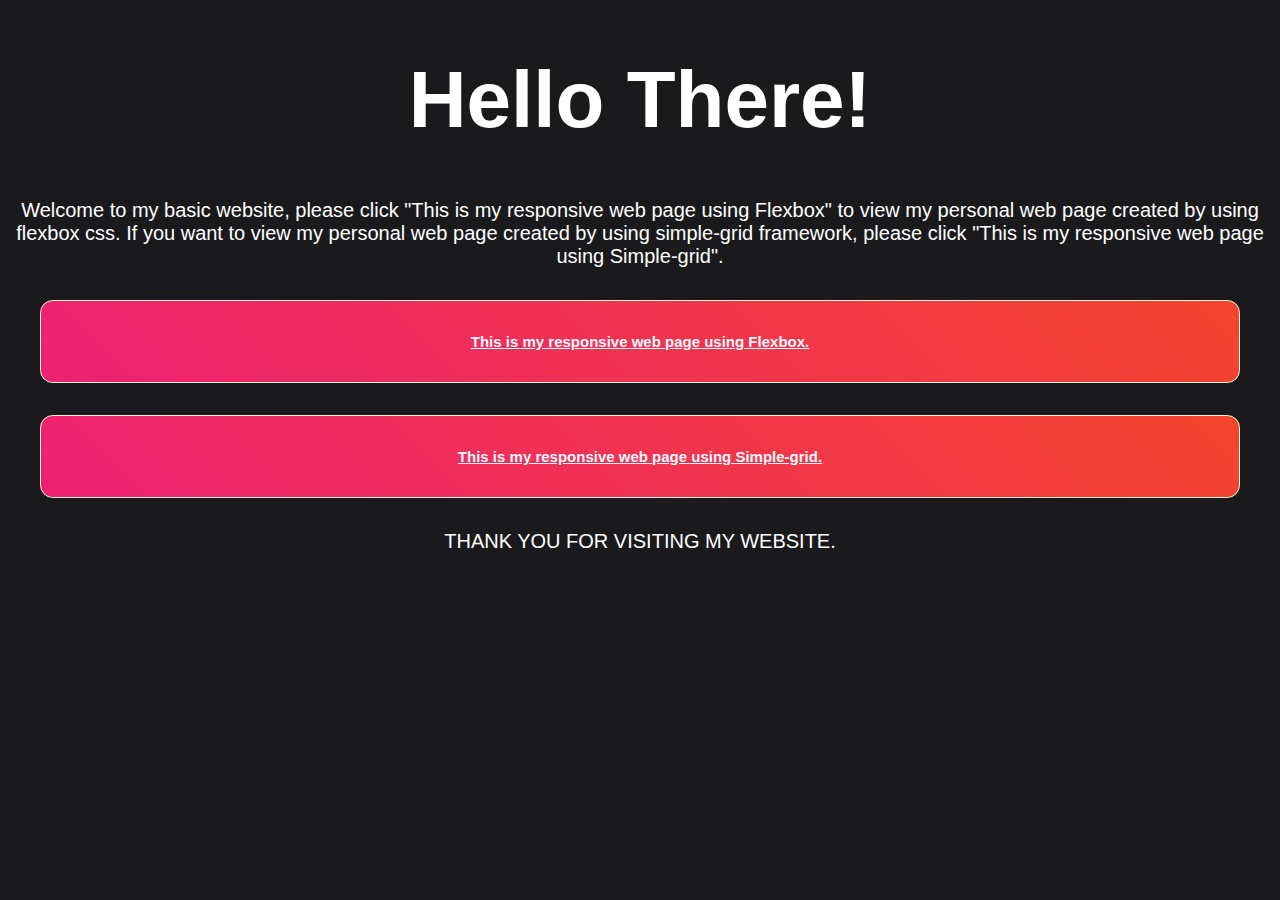
<file: index.html>
<!DOCTYPE html>
<html lang="en">

<head>
    <meta charset="UTF-8">
    <meta http-equiv="X-UA-Compatible" content="IE=edge">
    <meta name="viewport" content="width=device-width, initial-scale=1.0">
    <title>Document</title>
    <style>
        body {
            background-color: #1A1A1D;
            color: white;
            font-family: 'Montserrat', sans-serif;

        }

        .flexbox {
            background: linear-gradient(45deg, #ED2173, #F4442D);
            display: flex;
            justify-content: center;
            align-items: center;

        }

        .simple {
            background: linear-gradient(45deg, #ED2173, #F4442D);
            display: flex;
            justify-content: center;
            align-items: center;
        }

        .para {
            text-align: center;
            font-size: 20px;
        }

        .box {
            border: 0.5px solid;
            border-radius: 0.8em;
            color: beige;
            margin: 2em;
            padding: 2em;

        }

        .head {
            text-align: center;
            font-size: 80px;
        }

        .text {
            color: aliceblue;
            font-weight: bold;
            font-size: 15px;
        }
    </style>
</head>

<body>
    <h1 class="head">Hello There!</h1>
    <p class="para">
        Welcome to my basic website, please click "This is my responsive web page using Flexbox" to view my personal web
        page created by using flexbox css.
        If you want to view my personal web page created by using simple-grid framework, please click "This is my responsive web page using Simple-grid".
    </p>
    <div class="flexbox box">
        <a href="my-webpage.html" class="text">This is my responsive web page using Flexbox.</a>
    </div>
    <div class="simple box">
        <a href="my-webpage-grid.html" class="text">This is my responsive web page using Simple-grid.</a>
    </div>

    <p class="para">
        THANK YOU FOR VISITING MY WEBSITE.
    </p>

    
</body>

</html>
</file>
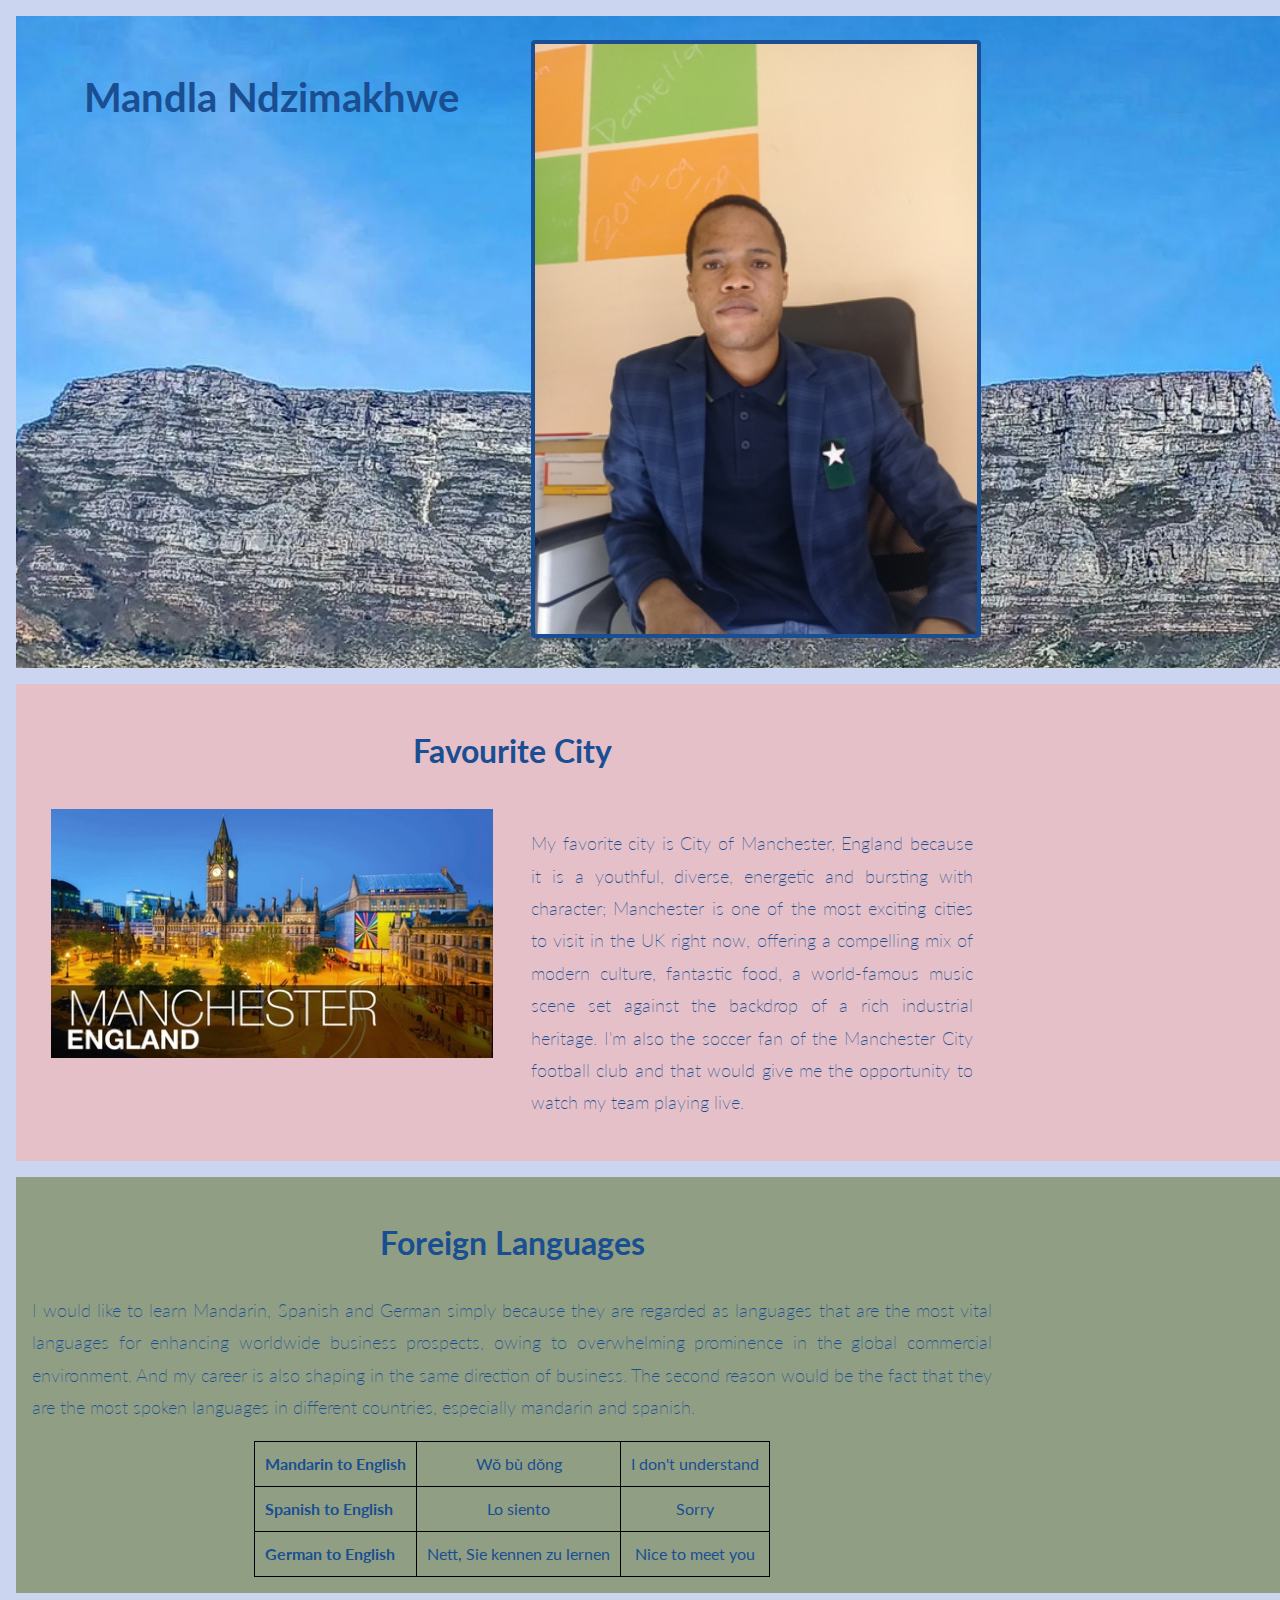
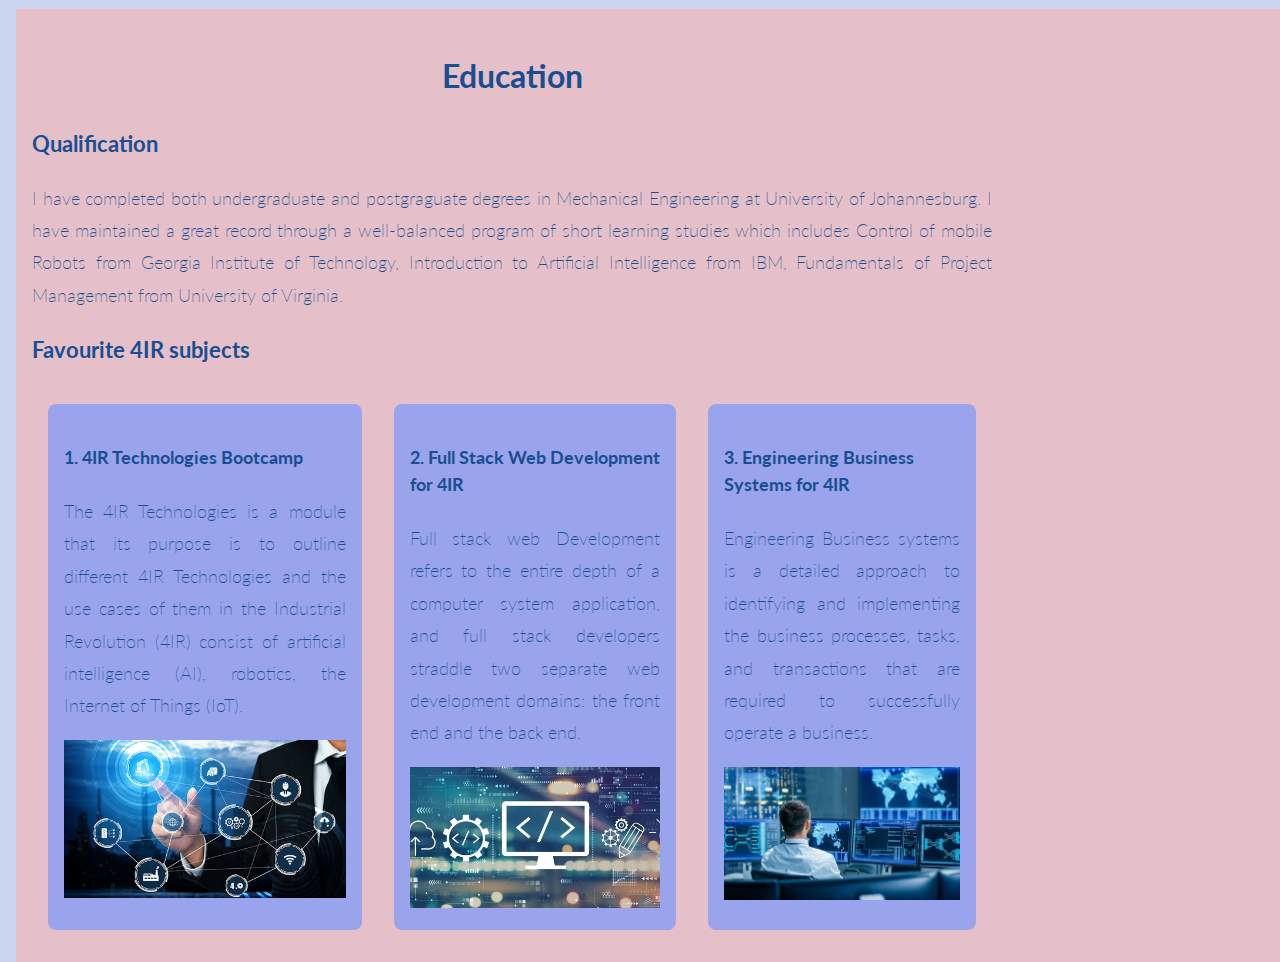
<file: my-webpage-grid.html>
<!DOCTYPE html>
<html lang="en">

<head>
    <meta charset="UTF-8">
    <meta http-equiv="X-UA-Compatible" content="IE=edge">
    <meta name="viewport" content="width=device-width, initial-scale=1.0">
    <title>Document</title>
    <link rel="stylesheet" href="simple-grid.css">
</head>

<body>
    <div class="flex-body">
        <div class="container bs hd center">
            <div class="row">
                <div class="col-6">
                    <h1>Mandla Ndzimakhwe</h1>
                </div>
                <div class="col-6">
                    <img src="images/my-pic.jpg" style="border: 4px solid; border-radius: 4px;">
                </div>
            </div>
        </div>
    
        <div class="container bs ct center">
            <h2>Favourite City</h2>
            <div class="row [class^="col"]">
                <div class="col-6">
                    <img src="images/city.jpg" width="400" alt="">
                </div>
                <div class="col-6">
                    <p class="justify">
                        My favorite city is City of Manchester, England because it is a youthful, diverse, energetic and
                        bursting
                        with character; Manchester is one of the most
                        exciting cities to visit in the UK right now, offering a compelling mix of modern culture, fantastic
                        food, a world-famous music
                        scene set against the backdrop of a rich industrial heritage. I'm also the soccer fan of the
                        Manchester City
                        football club and that would give me the opportunity to watch my team playing live.
                    </p>
                 
                </div>
                   
               
            </div>
        </div>
    
        <div class="container bs ln center">
            <h2>Foreign Languages</h2>
            <div class="row">
                <div class="text">
                    <p class="justify">I would like to learn Mandarin, Spanish and German simply because they are regarded as languages that
                        are the most vital languages for enhancing worldwide business prospects, owing to overwhelming
                        prominence in the global commercial environment. And my career is also shaping in the same direction
                        of business. The second reason would be the fact that they are the most spoken languages in
                        different countries,
                        especially mandarin and spanish.</p>
                </div>
                <div>
                    <table class="center">
                        <tr>
                            <th>Mandarin to English</th>
                            <td>Wǒ bù dǒng</td>
                            <td>I don't understand</td>
                        </tr>
                        <tr>
                            <th>Spanish to English</th>
                            <td>Lo siento</td>
                            <td>Sorry</td>
                        </tr>
                        <tr>
                            <th>German to English</th>
                            <td>Nett, Sie kennen zu lernen</td>
                            <td>Nice to meet you</td>
                        </tr>
                    </table>
    
                </div>
    
            </div>
    
        </div>
    
        <div class="container bs edu">
            <h2 class="center">Education</h2>
            <div>
                <h3>Qualification</h3>
                <p class="justify">I have completed both undergraduate and postgraguate degrees in Mechanical Engineering at University of
                    Johannesburg. I have maintained a great record through a well-balanced program of short learning studies
                    which includes Control of mobile
                    Robots from Georgia Institute of Technology, Introduction to Artificial Intelligence from IBM,
                    Fundamentals of Project Management from University of Virginia.</p>
            </div>
            <h3>Favourite 4IR subjects</h3>
            
            <div class="flex-container">
                
                <div class="col-4 sub">
                    <h4>1. 4IR Technologies Bootcamp</h4>
                    <p class="justify">The 4IR Technologies is a module that its purpose is to outline different 4IR Technologies and 
                        the use cases of them in the Industrial Revolution (4IR) consist of artificial intelligence
                        (AI), robotics, the Internet of Things (IoT).</p>
                    <img src="images/4IR.jpg" width="200" alt="">
                </div>
    
                <div class="col-4 sub">
                    <h4>2. Full Stack Web Development for 4IR</h4>
                    <p class="justify"> Full stack web Development refers to the entire depth of a computer system application, and full 
                        stack developers straddle two separate web development domains: the front end and the back end. 
    
                    </p>
                    <img src="images/full-stack.jpg"  width="200" alt="">
                </div>
    
                <div class="col-4 sub">
                    <h4>3. Engineering Business Systems for 4IR</h4>
                    <p class="justify">Engineering Business systems is a detailed approach to identifying and implementing the business
                        processes, tasks, and transactions that are required to successfully operate a business.</p>
                    <img src="images/business.jpg" width="200" alt="">
                </div>
            </div>
    
        </div>
    </div>
    

</body>

</html>
</file>
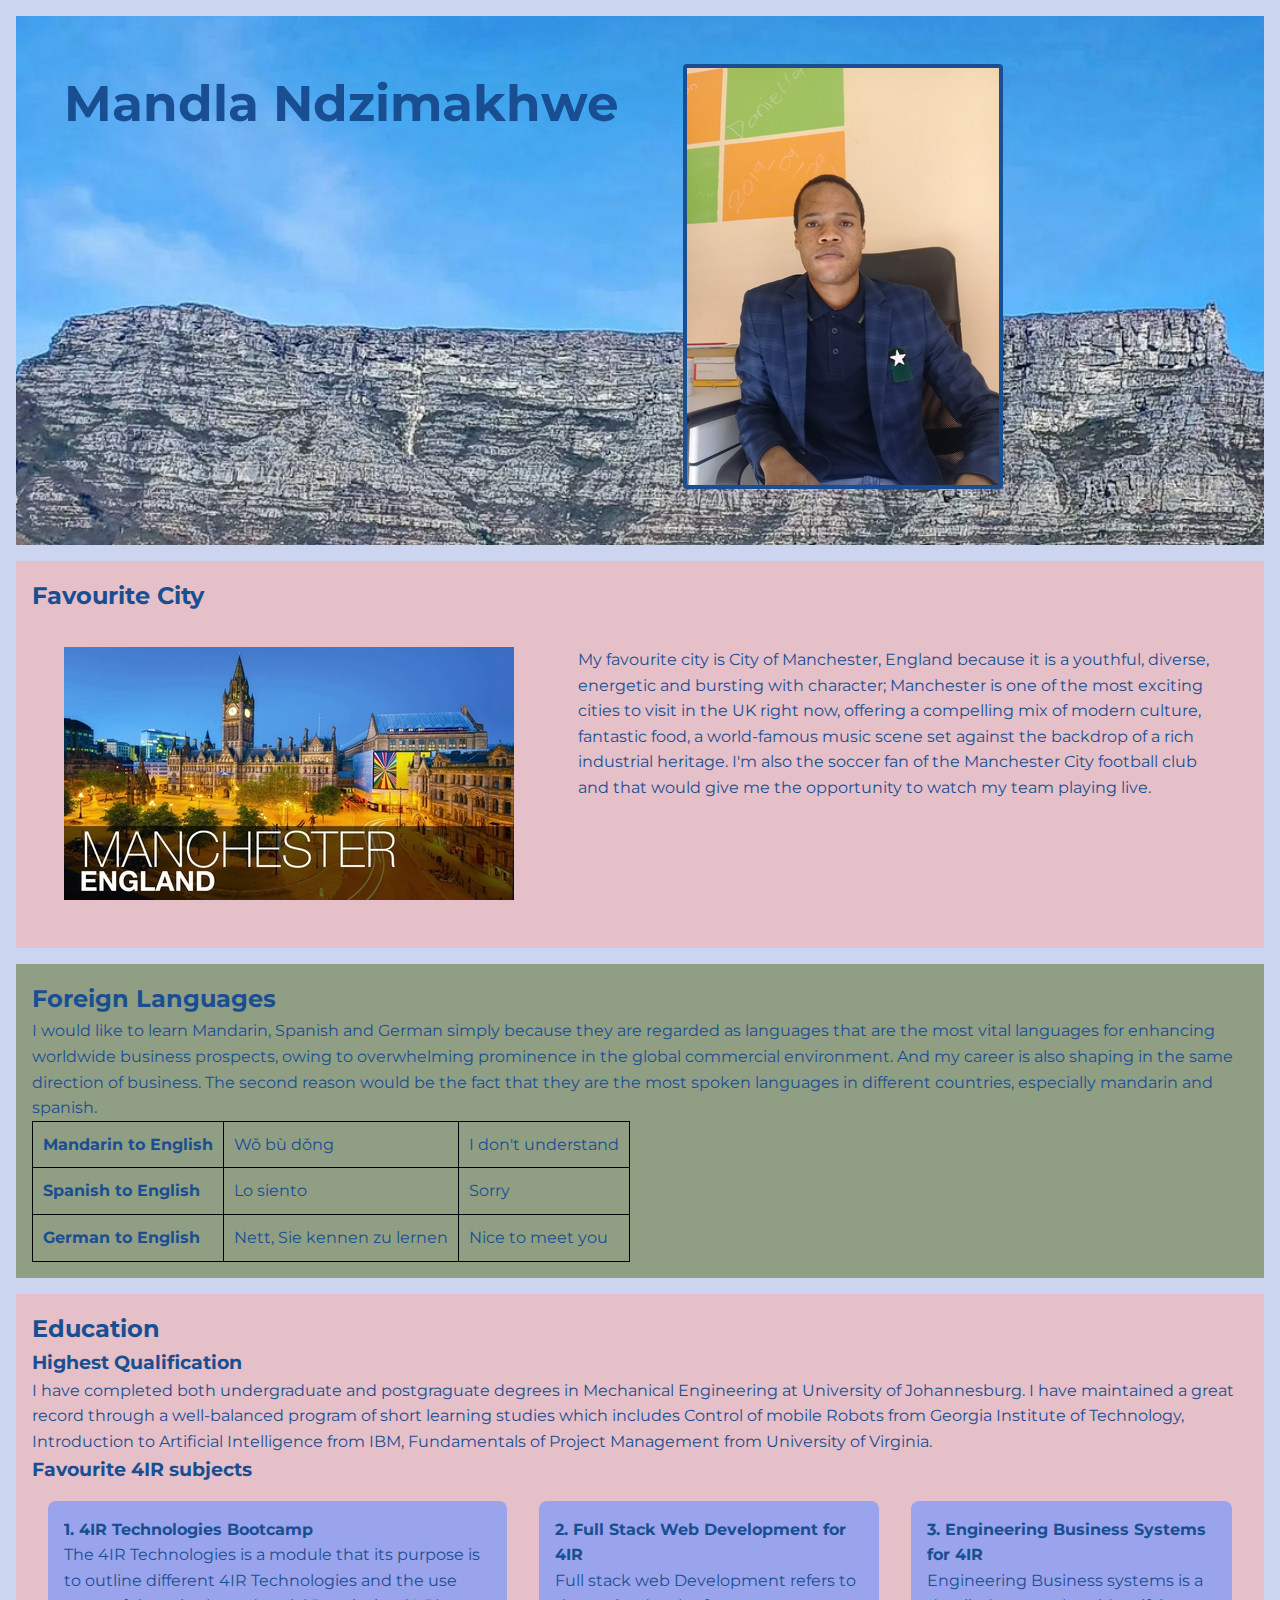
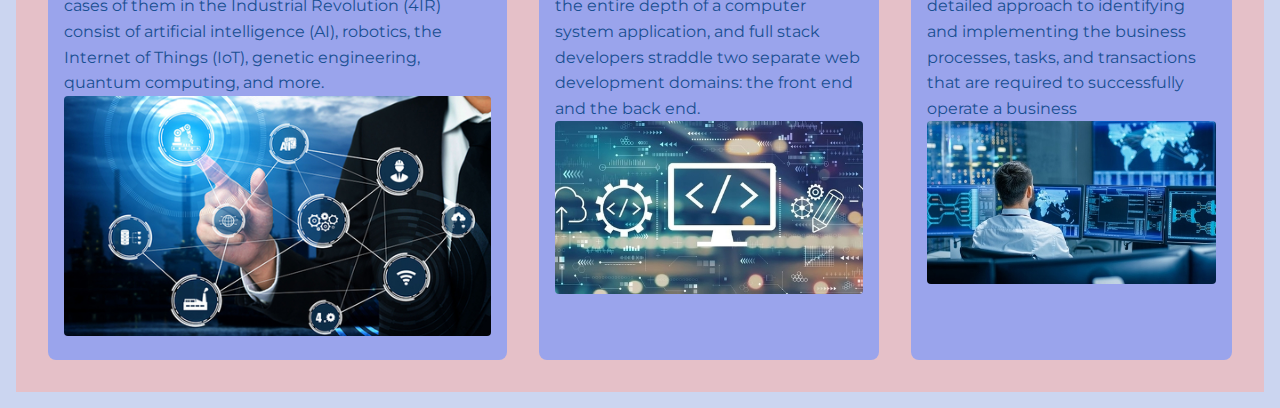
<file: my-webpage.html>
<!DOCTYPE html>
<html lang="en">

<head>
    <meta charset="UTF-8">
    <meta http-equiv="X-UA-Compatible" content="IE=edge">
    <meta name="viewport" content="width=device-width, initial-scale=1.0">
    <title>Document</title>
    <link href="https://fonts.googleapis.com/css2?family=Montserrat:wght@300;400;500;600;900&display=swap"
        rel="stylesheet">
    <link rel="stylesheet" href="styles.css">

</head>

<body>
    <div id="header">
        <div class="box">
            <h1 class="name">Mandla Ndzimakhwe</h1>
        </div>
        <div class="box">
            <img src="images/my-pic.jpg" style="border: 4px solid; border-radius: 4px;">
        </div>

    </div>

    <div class="city">
        <h2>Favourite City</h2>
        <div class="block">
            <img src="images/city.jpg" class="box" width="400" alt="">
            <p class="box">My favourite city is City of Manchester, England because it is a youthful, diverse, energetic
                and bursting
                with character; Manchester is one of the most
                exciting cities to visit in the UK right now, offering a compelling mix of modern culture, fantastic
                food, a
                world-famous music
                scene set against the backdrop of a rich industrial heritage. I'm also the soccer fan of the Manchester
                City
                football club and that would give me the opportunity to watch my team playing live.</p>
        </div>


    </div>

    <div class="languages">
        <div>
            <h2>Foreign Languages</h2>
            <div class="text">
                <p>I would like to learn Mandarin, Spanish and German simply because they are regarded as languages that
                    are the most vital languages for enhancing worldwide business prospects, owing to overwhelming
                    prominence in the global commercial environment. And my career is also shaping in the same direction
                    of business.
                    The second reason would be the fact that they are the most spoken languages in different countries,
                    especially mandarin and spanish.</p>
            </div>
            <div class="table">
                <table>
                    <tr>
                        <th>Mandarin to English</th>
                        <td>Wǒ bù dǒng</td>
                        <td>I don't understand</td>
                    </tr>
                    <tr>
                        <th>Spanish to English</th>
                        <td>Lo siento</td>
                        <td>Sorry</td>
                    </tr>
                    <tr>
                        <th>German to English</th>
                        <td>Nett, Sie kennen zu lernen</td>
                        <td>Nice to meet you</td>
                    </tr>
                </table>

            </div>

        </div>

    </div>

    <div class="education">
        <div>
            <h2>Education</h2>
        </div>

        <div>
            <h3>Highest Qualification</h3>
            <p>I have completed both undergraduate and postgraguate degrees in Mechanical Engineering at University of
                Johannesburg. I have maintained a great record through a well-balanced program of short learning studies
                which includes Control of mobile
                Robots from Georgia Institute of Technology, Introduction to Artificial Intelligence from IBM,
                Fundamentals of Project Management from University of Virginia.</p>
        </div>
        <div>
            <h3>Favourite 4IR subjects</h3>
            <div class="flex-container">


                <div class="sub box">
                    <h4>1. 4IR Technologies Bootcamp</h4>
                    <p>The 4IR Technologies is a module that its purpose is to outline different 4IR Technologies and
                        the use cases of them in the Industrial Revolution (4IR) consist of artificial intelligence
                        (AI), robotics, the Internet of Things (IoT), genetic engineering, quantum computing, and
                        more.</p>
                    <img src="images/4IR.jpg" style="border-radius: 4px;">
                </div>

                <div class="sub box">
                    <h4>2. Full Stack Web Development for 4IR</h4>
                    <p> Full stack web Development refers to the entire depth of a computer system application, and full
                        stack developers straddle two separate web development domains: the front end and the back end.

                    </p>
                    <img src="images/full-stack.jpg" style="border-radius: 4px;">
                </div>

                <div class="sub box">
                    <h4>3. Engineering Business Systems for 4IR</h4>
                    <p>Engineering Business systems is a detailed approach to identifying and implementing the business
                        processes, tasks, and transactions that are required to successfully operate a business</p>
                    <img src="images/business.jpg" style="border-radius: 4px;">
                </div>


            </div>

        </div>

    </div>

</body>

</html>
</file>
<file: simple-grid.css>
/**
*** SIMPLE GRID
*** (C) ZACH COLE 2016
**/

@import url(https://fonts.googleapis.com/css?family=Lato:400,300,300italic,400italic,700,700italic);

/* UNIVERSAL */

html,
body {
  height: 100%;
  width: 100%;
  margin: 0;
  padding: 0;
  left: 0;
  top: 0;
  font-size: 100%;
  background-color: #CBD5F0;
  
}

/* ROOT FONT STYLES */

* {
  font-family: 'Lato', Helvetica, sans-serif;
  color: #194F92;
  line-height: 1.5;
}

/* TYPOGRAPHY */

h1 {
  font-size: 2.5rem;
}

h2 {
  font-size: 2rem;
}

h3 {
  font-size: 1.375rem;
}

h4 {
  font-size: 1.125rem;
}

h5 {
  font-size: 1rem;
}

h6 {
  font-size: 0.875rem;
}

p {
  font-size: 1.125rem;
  font-weight: 200;
  line-height: 1.8;
}

.font-light {
  font-weight: 300;
}

.font-regular {
  font-weight: 400;
}

.font-heavy {
  font-weight: 700;
}

/* POSITIONING */

.left {
  text-align: left;
}


.right {
  text-align: right;
}

.center {
  text-align: center;
  margin-left: auto;
  margin-right: auto;
}

.justify {
  text-align: justify;
}

/* ==== GRID SYSTEM ==== */

.container {
  width: 90%;
  margin-left: auto;
  margin-right: auto;
}

.row {
  position: relative;
  width: 100%;
}

.row [class^="col"] {
  float: left;
  margin: 0.5rem 2%;
  min-height: 0.125rem;
}
.col-4 {
  border: 3px;
  padding: 1em;
  margin: 1em;
  border-radius: 0.5em;
}

.col-1,
.col-2,
.col-3,
/* .col-4, */
.col-5,
.col-6,
.col-7,
.col-8,
.col-9,
.col-10,
.col-11,
.col-12 {
  width: 100%;
}

.col-1-sm {
  width: 4.33%;
}

.col-2-sm {
  width: 12.66%;
}

.col-3-sm {
  width: 21%;
}

.col-4-sm {
  width: 29.33%;
}

.col-5-sm {
  width: 37.66%;
}

.col-6-sm {
  width: 46%;
}

.col-7-sm {
  width: 54.33%;
}

.col-8-sm {
  width: 62.66%;
}

.col-9-sm {
  width: 71%;
}

.col-10-sm {
  width: 79.33%;
}

.col-11-sm {
  width: 87.66%;
}

.col-12-sm {
  width: 96%;
}

.row::after {
	content: "";
	display: table;
	clear: both;
}

.hidden-sm {
  display: none;
}

@media only screen and (min-width: 33.75em) {  /* 540px */
  .container {
    width: 80%;
  }
}

@media only screen and (min-width: 45em) {  /* 720px */
  .col-1 {
    width: 4.33%;
  }

  .col-2 {
    width: 12.66%;
  }

  .col-3 {
    width: 21%;
  }

  /* .col-4 {
    width: 29.33%;
    margin: 1em;
    border-radius: 0.5em;
    
  } */

  .col-5 {
    width: 37.66%;
  }

  .col-6 {
    width: 46%;
  }

  .col-7 {
    width: 54.33%;
  }

  .col-8 {
    width: 62.66%;
  }

  .col-9 {
    width: 71%;
  }

  .col-10 {
    width: 79.33%;
  }

  .col-11 {
    width: 87.66%;
  }

  .col-12 {
    width: 96%;
  }

  .hidden-sm {
    display: block;
  }
}

@media only screen and (min-width: 60em) { /* 960px */
  .container {
    width: 75%;
    max-width: 60rem;
  }
}
@media (min-width: 900px) {
  .flex-container {
      display: flex;
             
  }
  
}
th {
  text-align: left;
}

table, td, th {
  border: 1px solid #000;
  border-collapse: collapse;
  
}
td, th {
  padding: 10px;
}
.bs {
   background-position: 100%;
   background-size: cover;
   background-repeat:no-repeat;
   padding: 1em;
   margin: 1em;
   padding-right: 20em;
  }
.hd {
  background-image: url(images/my-header.jpg);
}
.ct {
  background-color: #E5C0C8;
}
.ln {
  background-color: #909E84;
}
.sb {
  background-color: #E5C0C8;
}
.sub {
  background-color: #9AA4EC;

}
.edu {
  background-color: #E5C0C8;
}
  img {
    width: 100%;
  }
</file>
<file: styles.css>
* {
    box-sizing: border-box;
    margin: 0;
    padding: 0;
  }

body {
    background-color: #CBD5F0;
    font-family: 'Montserrat', sans-serif;
    color: #194F92;
    height: 100%;
    width: 100%;
    line-height: 1.6;
    }
.name {
    font-size: 50px;
}    
#header {
    background-image: url(images/my-header.jpg);
    background-position: 100%;
    background-size: cover;
    background-repeat:no-repeat;
    padding: 1em;
    margin: 1em;
}

.city {
    padding: 1em;
    margin: 1em;
    background-color: #E5C0C8;
}
.languages {
    background-color: #909E84;
    padding: 1em;
    margin: 1em;
}
th {
    text-align: left;
}

table, td, th {
    border: 1px solid #000;
    border-collapse: collapse;
    
}
td, th {
    padding: 10px;
}
.education {
    background-color: #E5C0C8;
    padding: 1em;
    margin: 1em;
    position: relative;
}
.box {
    border: 3px;
    padding: 1em;
    margin: 1em;
    border-radius: 0.5em;
}
img {
    width: 100%;
}

.sub {
    background-color: #9AA4EC;
    }


@media (min-width: 900px) {
    .flex-container {
        display: flex;
               
    }

}
@media (min-width: 900px) {
    #header {
        display: flex;
    }
    .fav {
        display: flex;
    }
    .block {
        display: flex;
    }
   
}
</file>
